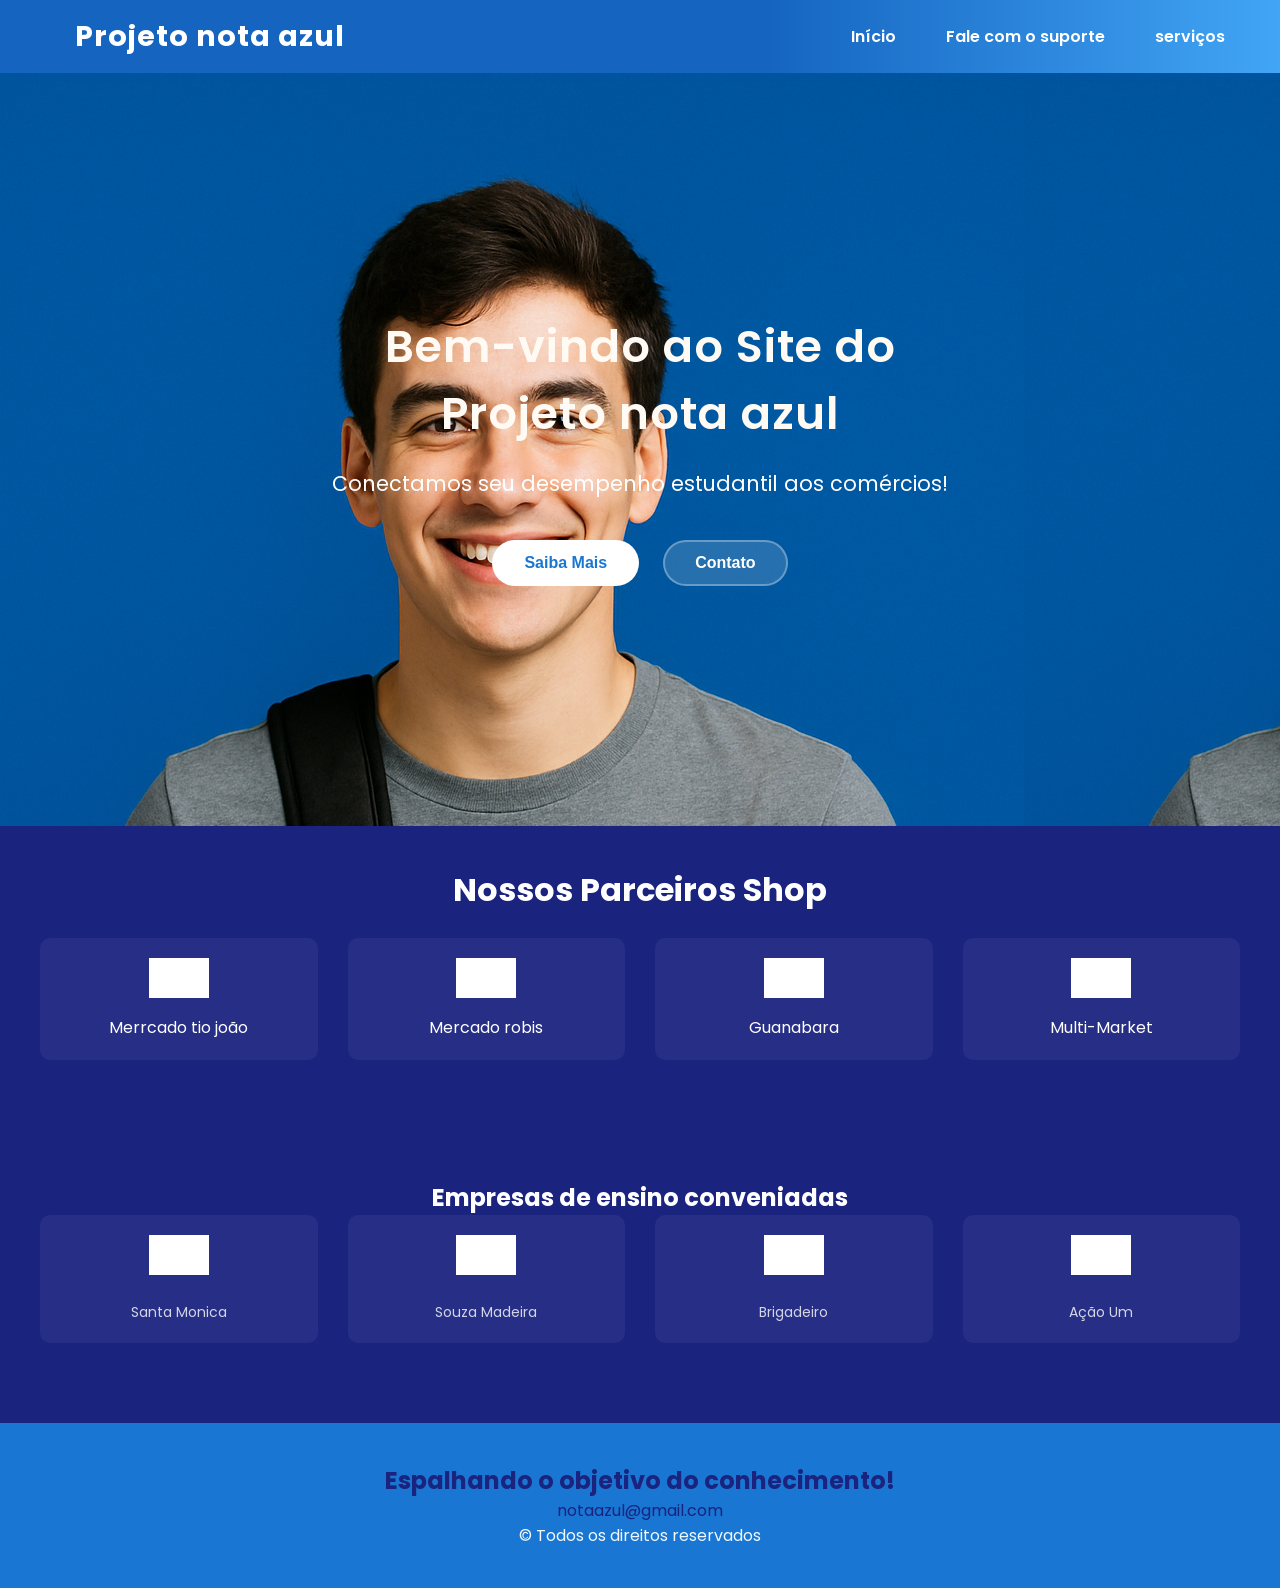
<file: index.html>
<!DOCTYPE html>
<html lang="pt-BR">
<head>
  <meta charset="UTF-8">
  <meta name="viewport" content="width=device-width, initial-scale=1.0">
  <title> PROJETO NOTA AZUL </title>
  <link href="https://fonts.googleapis.com/css2?family=Poppins:wght@400;600&display=swap" rel="stylesheet">

  <link rel="stylesheet" href="style.css">
</head>
<body>

  <!-- Navegação -->
  <nav>
    <ul>
      <li><h1>Projeto nota azul </h1></li>
      <div class="hol">
        <li><a href="#inicio">Início</a></li>
        <li><a href="ia.html"> Fale com o suporte </a></li>
        <li><a href="#servicos"> serviços </a></li>
      
      </div>
    </ul>
  </nav>

  <!-- Hero Section -->
  <section class="hero" id="inicio">

     <h1>Bem-vindo ao Site do Projeto nota azul </h1>

    <p>Conectamos seu desempenho estudantil aos comércios! </p>

    <div class="cta-buttons">
      
      <button class="primary">Saiba Mais</button>
      <!-- Redireciona pro gmail -->

      <button onclick=" window.location.href=  'https://mail.google.com/mail'">    Contato </button>
    </div>

  </section>

  <!-- Seção Main (lojas  Conveniadas) -->
  <section class="main" id="servicos">

    <h2 class="op">Nossos Parceiros Shop</h2>

    <div class="grade">

      <div class="item">
        <img src="imagem/imagem_lojas/supermercados-guanabara-225303916.png" alt="Logo 1">
        <p>Merrcado tio joão</p>
      </div>
      <div class="item">
        <img src="imagem/imagem_lojas/supermercados-guanabara-225303916.png" alt="Logo 2">
        <p>Mercado robis</p>
      </div>
      <div class="item">
        <img src="imagem/imagem_lojas/supermercados-guanabara-225303916.png" alt="Logo 3">
        <p>Guanabara</p>
      </div>
      <div class="item">
        <img src="imagem/imagem_lojas/supermercados-guanabara-225303916.png" alt="Logo 4">
        <p>Multi-Market</p>

      </div>

    </div>

    </section>
    
    <!-- Footer -->
    <footer id="#">
      <h2>Empresas de ensino conveniadas</h2>
      <div class="parceiros-grid">
        <div class="parceiro-item">
          <img src="imagem/imagem_lojas/supermercados-guanabara-225303916.png" alt="Logo 5">
          <p>Santa Monica</p>
        </div>
        <div class="parceiro-item">
          <img src="imagem/imagem_lojas/supermercados-guanabara-225303916.png" alt="Logo 6">
          <p>Souza Madeira</p>
        </div>
        <div class="parceiro-item">
          <img src="imagem/imagem_lojas/supermercados-guanabara-225303916.png" alt="Logo 7">
          <p>Brigadeiro</p>
        </div>
        <div class="parceiro-item">
          <img src="imagem/imagem_lojas/supermercados-guanabara-225303916.png" alt="Logo 8">
          <p>Ação Um</p>
        </div>
      </div>

    

    

  </footer>

  <style> 
    * {
  margin: 0;
  padding: 0;
  box-sizing: border-box;
}

body {
  font-family: 'Poppins', Arial, sans-serif;
  background: linear-gradient(135deg, #f5f9ff 0%, #ffffff 100%);
  color: #1a237e;
  min-height: 100vh;
  display: flex;
  flex-direction: column;
}

/* Navegação */
nav {
  background: linear-gradient(90deg, #1565c0 60%, #42a5f5 100%);
  box-shadow: 0 2px 8px rgba(21,101,192,0.08);
  padding: 0 20px;
  position: sticky;
  top: 0;
  z-index: 1000;
}

nav ul {
  list-style: none;
  max-width: 1200px;
  margin: 0 auto;
  padding: 0;
  display: flex;
  justify-content: space-between;
  align-items: center;
}

nav li {
  margin: 0 15px;
}

nav a {
  color: #fff;
  text-decoration: none;
  font-weight: 600;
  font-size: 16px;
  padding: 24px 0;
  display: block;
  transition: color 0.2s;
  position: relative;
}

nav a::after {
  content: '';
  position: absolute;
  bottom: 20px;
  left: 0;
  width: 0;
  height: 2px;
  background: #fff;
  transition: width 0.3s;
}

nav a:hover::after {
  width: 100%;
}

nav .hol {
  display: flex;
  gap: 20px;
  margin-left: auto;
}

nav h1 {
  margin-left: 0;
  color: white;
  font-family: 'Poppins', sans-serif;
  font-size: 1.8rem;
  letter-spacing: 1px;
  margin-left: auto;
  padding-left: 20px;
}

/* Hero Section */
.hero {
  background-color: blue;
  padding: 240px  300px;

  text-align: center;
  color: #fff;
  flex: 1;
}

.hero h1 {
  font-size: 2.8rem;
  margin-bottom: 20px;
  font-weight: 600;
  letter-spacing: 1px;
}

.hero p {
  font-size: 1.3rem;
  margin-bottom: 40px;
  max-width: 800px;
  margin: 0 auto 40px;
  line-height: 1.6;
}

.cta-buttons {
  margin-top: 40px;
}

.cta-buttons button {
  background: rgba(255,255,255,0.15);
  border: 2px solid rgba(255,255,255,0.3);
  color: #fff;
  padding: 12px 30px;
  margin: 0 10px;
  border-radius: 30px;
  font-size: 1rem;
  font-weight: 600;
  cursor: pointer;
  transition: all 0.3s;
}

.cta-buttons button.primary {
  background: #fff;
  color: #1976d2;
}

.cta-buttons button:hover {
  transform: translateY(-2px);
  box-shadow: 0 4px 15px rgba(0,0,0,0.1);
}

/* Seção Main (Empresas Conveniadas) */
.main {
  
  background: #1a237e; /* Mesma cor do footer */
  padding: 40px 20px; /* Espaçamento igual ao footer */
  text-align: center;
  color: #fff;
}

.main .grade {
  display: grid;
  grid-template-columns: repeat(auto-fit, minmax(150px, 1fr));
  gap: 30px;
  max-width: 1200px;
  margin: 0 auto 40px;
}

.main .item {
  padding: 20px;
  background: rgba(255,255,255,0.05); /* Mesmo estilo do footer */
  border-radius: 10px;
  transition: transform 0.3s;
}

.main .item:hover {
  transform: translateY(-5px);
}

.main .item img {
  max-width: 100%;
  height: 40px;
  filter: brightness(0) invert(1); /* Ícones brancos */
  margin-bottom: 10px;
}

.main h2.op {
  color: #fff;
  margin-bottom: 24px;
  font-size: 2rem;
}

/* Footer */
footer {
  background: #1a237e;
  color: #fff;
  padding: 40px 20px;
  text-align: center;
}

.parceiros-grid {
  display: grid;
  grid-template-columns: repeat(auto-fit, minmax(150px, 1fr));
  gap: 30px;
  max-width: 1200px;
  margin: 0 auto 40px;
}

.parceiro-item {
  padding: 20px;
  background: rgba(255,255,255,0.05);
  border-radius: 10px;
  transition: transform 0.3s;
}

.parceiro-item:hover {
  transform: translateY(-5px);
}

.parceiro-item img {
  max-width: 100%;
  height: 40px;
  filter: brightness(0) invert(1);
  margin-bottom: 10px;
}

.parceiro-item p {
  font-size: 14px;
  margin-top: 10px;
  color: rgba(255,255,255,0.8);
}

/* Elementos Gerais */
h1 {
  color: rgb(255, 251, 244);
  text-align: center;
}

h2 {
  text-align: center;
}

.antifooter {
  background-color: #1976d2;
  padding: 40px;
  display: grid;
}

/*SMARTPHONE

/* Responsividade */
@media (max-width: 768px) {
  nav ul {
    flex-direction: column;
    align-items: flex-start;
  }

  nav .hol {
    flex-direction: column;
    margin-left: 0;
    width: 100%;
  }

  .hero h1 {
    font-size: 2rem;
  }

  .hero p {
    font-size: 1rem;
  }

  .cta-buttons {
    flex-direction: column;
  }

  .cta-buttons button {
    margin: 10px 0;
    width: 80%;
  }
}

@media (max-width: 480px) {
  nav h1 {
    font-size: 1.4rem;
    padding: 10px 0;
  }

  .hero {
    padding: 60px 10px;
  }

  .main h2.op,
  footer h2 {
    font-size: 1.5rem;
  }

  .main .item,
  .parceiro-item {
    padding: 15px;
  }

  .main .item img,
  .parceiro-item img {
    height: 30px;
  }
}


  
  
  </style>

  <!-- Anti-Footer (opcional) -->
  <div class="antifooter">
    <h2>Espalhando o objetivo do conhecimento!</h2>
    <p style="text-align: center;"> notaazul@gmail.com </p>
    <p style="text-align: center; color: aliceblue;">&copy; Todos os direitos reservados</p>
  </div>
 

</body>


</html>
</file>
<file: style.css>
* {
  margin: 0;
  padding: 0;
  box-sizing: border-box;
}

body {
  font-family: 'Poppins', Arial, sans-serif;
  background: linear-gradient(135deg, #f5f9ff 0%, #ffffff 100%);
  color: #1a237e;
  min-height: 100vh;
  display: flex;
  flex-direction: column;
}

/* Navegação */
nav {
  background: linear-gradient(90deg, #1565c0 60%, #42a5f5 100%);
  box-shadow: 0 2px 8px rgba(21,101,192,0.08);
  padding: 0 20px;
  position: sticky;
  top: 0;
  z-index: 1000;
}

nav ul {
  list-style: none;
  max-width: 1200px;
  margin: 0 auto;
  padding: 0;
  display: flex;
  justify-content: space-between;
  align-items: center;
}

nav li {
  margin: 0 15px;
}

nav a {
  color: #fff;
  text-decoration: none;
  font-weight: 600;
  font-size: 16px;
  padding: 24px 0;
  display: block;
  transition: color 0.2s;
  position: relative;
}

nav a::after {
  content: '';
  position: absolute;
  bottom: 20px;
  left: 0;
  width: 0;
  height: 2px;
  background: #fff;
  transition: width 0.3s;
}

nav a:hover::after {
  width: 100%;
}

nav .hol {
  display: flex;
  gap: 20px;
  margin-left: auto;
}

nav h1 {
  margin-left: 0;
  color: white;
  font-family: 'Poppins', sans-serif;
  font-size: 1.8rem;
  letter-spacing: 1px;
  margin-left: auto;
  padding-left: 20px;
}

/* Hero Section */
.hero {
  background-image: url("/imagem/fundo_section.png");
  padding: 240px  300px;

  text-align: center;
  color: #fff;
  flex: 1;
}

.hero h1 {
  font-size: 2.8rem;
  margin-bottom: 20px;
  font-weight: 600;
  letter-spacing: 1px;
}

.hero p {
  font-size: 1.3rem;
  margin-bottom: 40px;
  max-width: 800px;
  margin: 0 auto 40px;
  line-height: 1.6;
}

.cta-buttons {
  margin-top: 40px;
}

.cta-buttons button {
  background: rgba(255,255,255,0.15);
  border: 2px solid rgba(255,255,255,0.3);
  color: #fff;
  padding: 12px 30px;
  margin: 0 10px;
  border-radius: 30px;
  font-size: 1rem;
  font-weight: 600;
  cursor: pointer;
  transition: all 0.3s;
}

.cta-buttons button.primary {
  background: #fff;
  color: #1976d2;
}

.cta-buttons button:hover {
  transform: translateY(-2px);
  box-shadow: 0 4px 15px rgba(0,0,0,0.1);
}

/* Seção Main (Empresas Conveniadas) */
.main {
  
  background: #1a237e; /* Mesma cor do footer */
  padding: 40px 20px; /* Espaçamento igual ao footer */
  text-align: center;
  color: #fff;
}

.main .grade {
  display: grid;
  grid-template-columns: repeat(auto-fit, minmax(150px, 1fr));
  gap: 30px;
  max-width: 1200px;
  margin: 0 auto 40px;
}

.main .item {
  padding: 20px;
  background: rgba(255,255,255,0.05); /* Mesmo estilo do footer */
  border-radius: 10px;
  transition: transform 0.3s;
}

.main .item:hover {
  transform: translateY(-5px);
}

.main .item img {
  max-width: 100%;
  height: 40px;
  filter: brightness(0) invert(1); /* Ícones brancos */
  margin-bottom: 10px;
}

.main h2.op {
  color: #fff;
  margin-bottom: 24px;
  font-size: 2rem;
}

/* Footer */
footer {
  background: #1a237e;
  color: #fff;
  padding: 40px 20px;
  text-align: center;
}

.parceiros-grid {
  display: grid;
  grid-template-columns: repeat(auto-fit, minmax(150px, 1fr));
  gap: 30px;
  max-width: 1200px;
  margin: 0 auto 40px;
}

.parceiro-item {
  padding: 20px;
  background: rgba(255,255,255,0.05);
  border-radius: 10px;
  transition: transform 0.3s;
}

.parceiro-item:hover {
  transform: translateY(-5px);
}

.parceiro-item img {
  max-width: 100%;
  height: 40px;
  filter: brightness(0) invert(1);
  margin-bottom: 10px;
}

.parceiro-item p {
  font-size: 14px;
  margin-top: 10px;
  color: rgba(255,255,255,0.8);
}

/* Elementos Gerais */
h1 {
  color: rgb(255, 251, 244);
  text-align: center;
}

h2 {
  text-align: center;
}

.antifooter {
  background-color: #1976d2;
  padding: 40px;
  display: grid;
}

/*SMARTPHONE

/* Responsividade */
@media (max-width: 768px) {
  nav ul {
    flex-direction: column;
    align-items: flex-start;
  }

  nav .hol {
    flex-direction: column;
    margin-left: 0;
    width: 100%;
  }

  .hero h1 {
    font-size: 2rem;
  }

  .hero p {
    font-size: 1rem;
  }

  .cta-buttons {
    flex-direction: column;
  }

  .cta-buttons button {
    margin: 10px 0;
    width: 80%;
  }
}

@media (max-width: 480px) {
  nav h1 {
    font-size: 1.4rem;
    padding: 10px 0;
  }

  .hero {
    padding: 60px 10px;
  }

  .main h2.op,
  footer h2 {
    font-size: 1.5rem;
  }

  .main .item,
  .parceiro-item {
    padding: 15px;
  }

  .main .item img,
  .parceiro-item img {
    height: 30px;
  }
}
</file>
